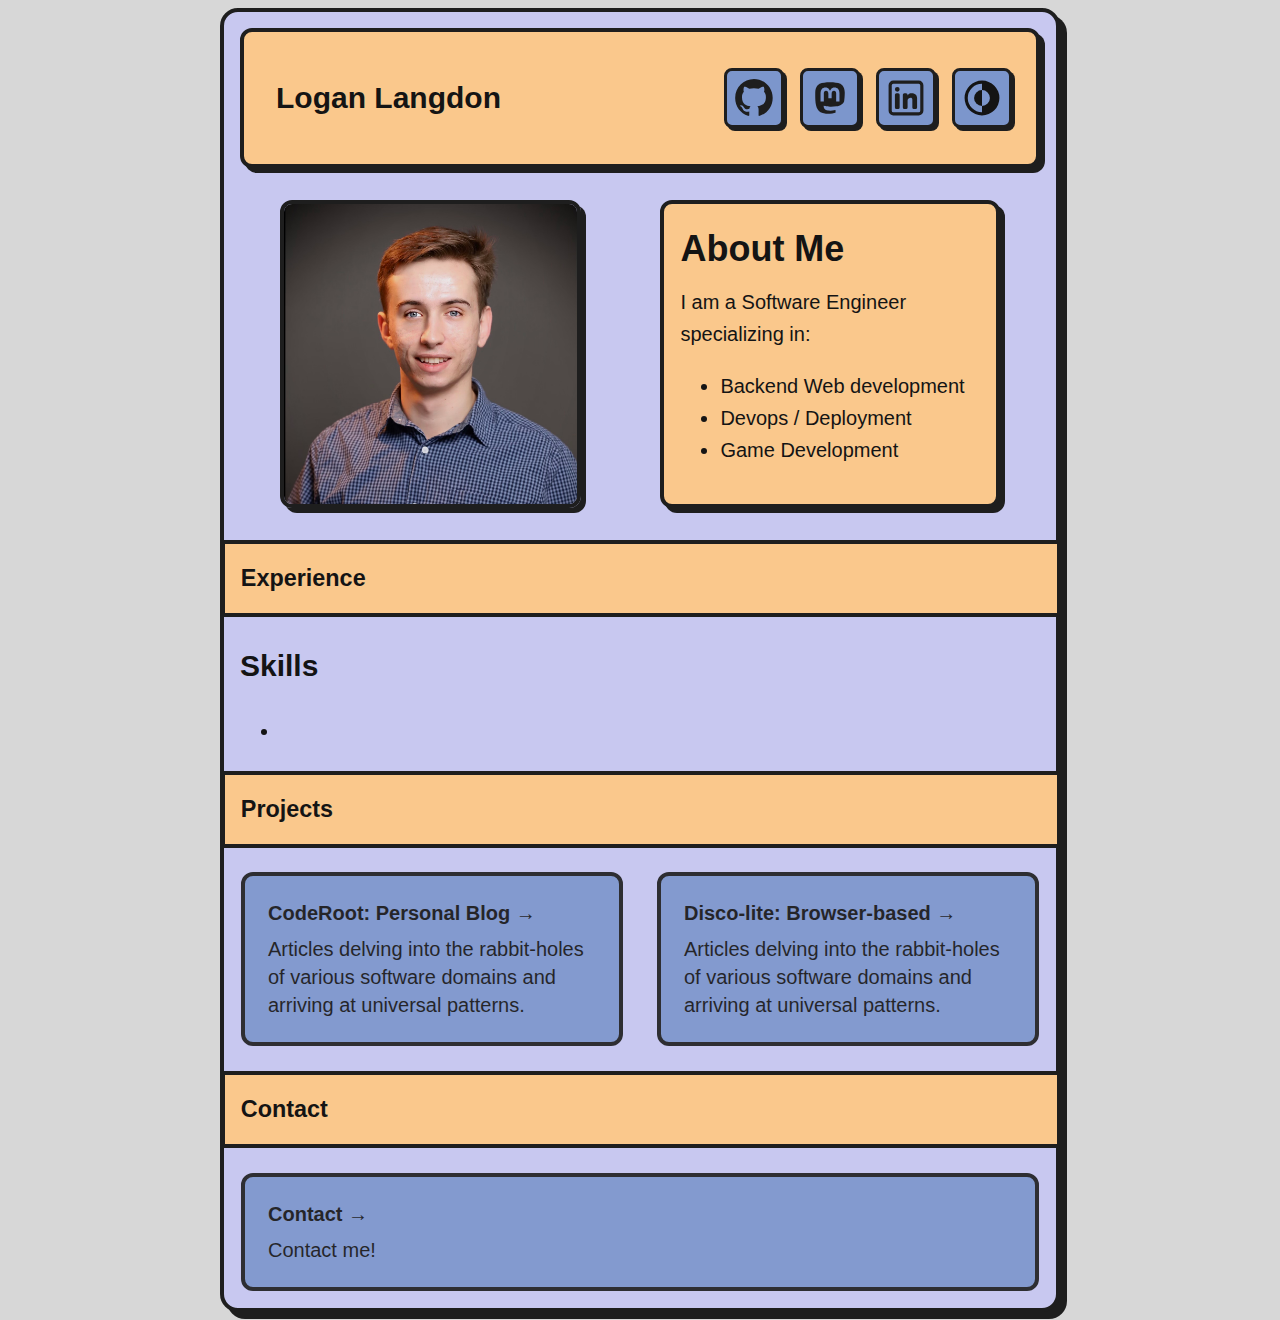
<file: index.html>
<!DOCTYPE html><html lang="en"> <head><meta charset="UTF-8"><meta name="description" content="Astro description"><meta name="viewport" content="width=device-width"><link rel="icon" type="image/svg+xml" href="/favicon.svg"><meta name="generator" content="Astro v4.16.10"><title>Logan Langdon</title><link rel="stylesheet" href="/_astro/index.BezIbEzE.css"><script type="module">function n(){const e=document.querySelectorAll(".theme-toggle");e&&e.forEach(t=>{t.addEventListener("click",()=>{console.log("Swapping themes..."),document.documentElement.classList.toggle("swapped-mode")})})}n();
</script></head> <body>  <main class="shadow-border-3" data-astro-cid-j7pv25f6> <nav id="home" class="block shadow-border-2" data-astro-cid-5blmo7yk> <h1 data-astro-cid-5blmo7yk><a href="#top" class="" data-astro-cid-5blmo7yk>Logan Langdon</a></h1> <ul id="links" data-astro-cid-5blmo7yk> <!-- TODO: Add expandable nav menu which starts closed--> <!--<div id="expandable" class="shadow-border-1">--> <!--  &lt;--> <li data-astro-cid-5blmo7yk> <a href="https://github.com/leauxgan1" class="shadow-border-1" data-astro-cid-5blmo7yk> <svg width="1.03em" height="1em" class="icon" data-astro-cid-5blmo7yk data-icon="github">   <symbol id="ai:local:github" viewBox="0 0 98 96"><path fill="var(--svg-fill)" fill-rule="evenodd" d="M48.854 0C21.839 0 0 22 0 49.217c0 21.756 13.993 40.172 33.405 46.69 2.427.49 3.316-1.059 3.316-2.362 0-1.141-.08-5.052-.08-9.127-13.59 2.934-16.42-5.867-16.42-5.867-2.184-5.704-5.42-7.17-5.42-7.17-4.448-3.015.324-3.015.324-3.015 4.934.326 7.523 5.052 7.523 5.052 4.367 7.496 11.404 5.378 14.235 4.074.404-3.178 1.699-5.378 3.074-6.6-10.839-1.141-22.243-5.378-22.243-24.283 0-5.378 1.94-9.778 5.014-13.2-.485-1.222-2.184-6.275.486-13.038 0 0 4.125-1.304 13.426 5.052a47 47 0 0 1 12.214-1.63c4.125 0 8.33.571 12.213 1.63 9.302-6.356 13.427-5.052 13.427-5.052 2.67 6.763.97 11.816.485 13.038 3.155 3.422 5.015 7.822 5.015 13.2 0 18.905-11.404 23.06-22.324 24.283 1.78 1.548 3.316 4.481 3.316 9.126 0 6.6-.08 11.897-.08 13.526 0 1.304.89 2.853 3.316 2.364 19.412-6.52 33.405-24.935 33.405-46.691C97.707 22 75.788 0 48.854 0" clip-rule="evenodd"/></symbol><use href="#ai:local:github"></use>  </svg> </a> </li> <li data-astro-cid-5blmo7yk> <a href="https://mastodon.social/@leauxgan" class="shadow-border-1" data-astro-cid-5blmo7yk> <svg width="1em" height="1em" class="icon" data-astro-cid-5blmo7yk data-icon="mastodon">   <symbol id="ai:local:mastodon" viewBox="0 0 24 24"><path fill="var(--svg-fill)" d="M21.327 8.566c0-4.339-2.843-5.61-2.843-5.61-1.433-.658-3.894-.935-6.451-.956h-.063c-2.557.021-5.016.298-6.45.956 0 0-2.843 1.272-2.843 5.61 0 .993-.019 2.181.012 3.441.103 4.243.778 8.425 4.701 9.463 1.809.479 3.362.579 4.612.51 2.268-.126 3.541-.809 3.541-.809l-.075-1.646s-1.621.511-3.441.449c-1.804-.062-3.707-.194-3.999-2.409a4.5 4.5 0 0 1-.04-.621s1.77.433 4.014.536c1.372.063 2.658-.08 3.965-.236 2.506-.299 4.688-1.843 4.962-3.254.434-2.223.398-5.424.398-5.424m-3.353 5.59h-2.081V9.057c0-1.075-.452-1.62-1.357-1.62-1 0-1.501.647-1.501 1.927v2.791h-2.069V9.364c0-1.28-.501-1.927-1.502-1.927-.905 0-1.357.546-1.357 1.62v5.099H6.026V8.903q-.001-1.611.823-2.558c.566-.631 1.307-.955 2.228-.955 1.065 0 1.872.409 2.405 1.228l.518.869.519-.869c.533-.819 1.34-1.228 2.405-1.228.92 0 1.662.324 2.228.955q.823.947.822 2.558z"/></symbol><use href="#ai:local:mastodon"></use>  </svg> </a> </li> <li data-astro-cid-5blmo7yk> <a href="https://www.linkedin.com/in/logan-langdon-55933018a/" class="shadow-border-1" data-astro-cid-5blmo7yk> <svg width="1em" height="1em" class="icon" data-astro-cid-5blmo7yk data-icon="linkedin">   <symbol id="ai:local:linkedin" viewBox="0 0 24 24"><path fill="var(--svg-fill)" d="M6.5 8a1.5 1.5 0 1 0 0-3 1.5 1.5 0 0 0 0 3M5 10a1 1 0 0 1 1-1h1a1 1 0 0 1 1 1v8a1 1 0 0 1-1 1H6a1 1 0 0 1-1-1zm6 9h1a1 1 0 0 0 1-1v-4.5c0-1.5 3-2.5 3-.5v5a1 1 0 0 0 1 1h1a1 1 0 0 0 1-1v-6c0-2-1.5-3-3.5-3S13 10.5 13 10.5V10a1 1 0 0 0-1-1h-1a1 1 0 0 0-1 1v8a1 1 0 0 0 1 1"/><path fill="var(--svg-fill)" fill-rule="evenodd" d="M20 1a3 3 0 0 1 3 3v16a3 3 0 0 1-3 3H4a3 3 0 0 1-3-3V4a3 3 0 0 1 3-3zm0 2a1 1 0 0 1 1 1v16a1 1 0 0 1-1 1H4a1 1 0 0 1-1-1V4a1 1 0 0 1 1-1z" clip-rule="evenodd"/></symbol><use href="#ai:local:linkedin"></use>  </svg> </a> </li> <li data-astro-cid-5blmo7yk> <button class="shadow-border-1 theme-toggle" data-astro-cid-5blmo7yk> <svg width="1em" height="1em" class="icon" data-astro-cid-5blmo7yk data-icon="dark">   <symbol id="ai:local:dark" viewBox="0 0 48 48"><path fill="none" d="M0 0h48v48H0z"/><g fill="currentColor"><path d="M14 24a10 10 0 0 0 10 10V14a10 10 0 0 0-10 10"/><path d="M24 2a22 22 0 1 0 22 22A21.9 21.9 0 0 0 24 2M6 24A18.1 18.1 0 0 1 24 6v8a10 10 0 0 1 0 20v8A18.1 18.1 0 0 1 6 24"/></g></symbol><use href="#ai:local:dark"></use>  </svg> </button> </li> </ul> </nav>  <div id="welcome" class="section" data-astro-cid-j7pv25f6> <img class="shadow-border-2" src="../../profile.png" alt="A professionally taken image of Logan Langdon" data-astro-cid-j7pv25f6> <div id="about" class="container shadow-border-2" data-astro-cid-j7pv25f6> <h2 data-astro-cid-j7pv25f6>About Me </h2> <p data-astro-cid-j7pv25f6>I am a Software Engineer specializing in: </p> <ul data-astro-cid-j7pv25f6> <li data-astro-cid-j7pv25f6>
Backend Web development
</li> <li data-astro-cid-j7pv25f6>
Devops / Deployment
</li> <li data-astro-cid-j7pv25f6>
Game Development
</li> </ul> </div> </div> <div id="experience" data-astro-cid-j7pv25f6> <h3 class="divider" data-astro-cid-j7pv25f6>Experience</h3> <h2 data-astro-cid-j7pv25f6>Skills</h2> <ul role="list" data-astro-cid-j7pv25f6> <li data-astro-cid-j7pv25f6></li> </ul> </div> <div id="projects" data-astro-cid-j7pv25f6> <h3 class="divider" data-astro-cid-j7pv25f6>Projects</h3> <ul role="list" class="link-card-grid" data-astro-cid-j7pv25f6> <!--TODO: add three sections corresponding to:--> <!--  - Web development--> <!--  - Game development--> <!--  - Systems programming--> <li class="link-card " data-astro-cid-dohjnao5> <a href="https://github.com/leauxgan1" class="shadow-border-2" data-astro-cid-dohjnao5> <h2 data-astro-cid-dohjnao5> CodeRoot: Personal Blog <span data-astro-cid-dohjnao5>&rarr;</span> </h2> <p data-astro-cid-dohjnao5> Articles delving into the rabbit-holes of various software domains and arriving at universal patterns. </p> </a> </li>  <li class="link-card " data-astro-cid-dohjnao5> <a href="https://github.com/leauxgan1" class="shadow-border-2" data-astro-cid-dohjnao5> <h2 data-astro-cid-dohjnao5> Disco-lite: Browser-based  <span data-astro-cid-dohjnao5>&rarr;</span> </h2> <p data-astro-cid-dohjnao5> Articles delving into the rabbit-holes of various software domains and arriving at universal patterns. </p> </a> </li>  </ul> </div> <h3 id="contact" class="divider" data-astro-cid-j7pv25f6>Contact</h3> <li class="link-card " data-astro-cid-dohjnao5> <a href="https://github.com/leauxgan1" class="shadow-border-2" data-astro-cid-dohjnao5> <h2 data-astro-cid-dohjnao5> Contact <span data-astro-cid-dohjnao5>&rarr;</span> </h2> <p data-astro-cid-dohjnao5> Contact me! </p> </a> </li>   </main>  </body></html>
</file>
<file: _astro/index.BezIbEzE.css>
:root{--background: 215,215,215;--primary: 200,200,240;--outline: 30,30,30;--accent: 250, 200, 140;--accent-light: 124, 150,204;--accent-dark: 19, 110, 51;--text-color: 20,20,20;--svg-fill: #1e1e1e;--accent-gradient: linear-gradient( 35deg, rgb(var(--accent)), rgb(var(--accent-light)) 30%, white 60% );--shadow-dist-1: 3px;--shadow-dist-2: 5px;--shadow-dist-3: 7px;scroll-behavior:smooth;transition:background .6s cubic-bezier(.22,1,.36,1)}:root.swapped-mode{--background: 51,51,51;--primary: 61,61,81;--outline: 30,30,30;--accent: 145, 75, 21;--accent-light: 40,50,81;--text-color: 231,231,231;--svg-fill: #e0e0e0;transition:background .6s cubic-bezier(.22,1,.36,1)}@media (prefers-color-scheme: dark){:root{--background: 215,215,215;--primary: 200,200,240;--outline: 30,30,30;--accent: 250, 200, 140;--accent-light: 124, 150,204;--accent-dark: 19, 110, 51;--text-color: 20,20,20;--svg-fill: #1e1e1e;--accent-gradient: linear-gradient( 35deg, rgb(var(--accent)), rgb(var(--accent-light)) 30%, white 60% );--shadow-dist-1: 3px;--shadow-dist-2: 5px;--shadow-dist-3: 7px;scroll-behavior:smooth;transition:background .6s cubic-bezier(.22,1,.36,1)}:root.swapped-mode{--background: 11,11,11;--primary: 21,21,41;--outline: 51,51,51;--accent: 130, 90, 20;--accent-light: 124, 104, 50;--accent-dark: 19, 110, 51;--text-color: 231,231,231;--svg-fill: #e0e0e0;transition:background .6s cubic-bezier(.22,1,.36,1)}}.shadow-border-1{border:3px solid rgb(var(--outline));border-radius:8px;box-shadow:var(--shadow-dist-1) var(--shadow-dist-1) 0 rgb(var(--outline));transition:box-shadow .6s cubic-bezier(.22,1,.36,1);transition:border .6s cubic-bezier(.22,1,.36,1)}.shadow-border-2{border:4px solid rgb(var(--outline));border-radius:12px;box-shadow:var(--shadow-dist-2) var(--shadow-dist-2) 0 rgb(var(--outline));transition:box-shadow .6s cubic-bezier(.22,1,.36,1);transition:border .6s cubic-bezier(.22,1,.36,1)}.shadow-border-3{border:4px solid rgb(var(--outline));border-radius:18px;box-shadow:var(--shadow-dist-3) var(--shadow-dist-3) 0 rgb(var(--outline));transition:box-shadow .6s cubic-bezier(.22,1,.36,1);transition:border .6s cubic-bezier(.22,1,.36,1)}a.shadow-border-1,button.shadow-border-1{top:0;left:0;transition:left .2s,top .2s,box-shadow .2s}a.shadow-border-1:hover,button.shadow-border-1:hover{left:var(--shadow-dist-1);top:var(--shadow-dist-1);box-shadow:0 0 rgb(var(--outline))}a.shadow-border-2{top:var(--shadow-dist-2);left:var(--shadow-dist-2);transition:left .2s,top .2s,opacity .2s}a.shadow-border-2:hover{left:0;top:0;opacity:1}html{font-family:sans-serif,system-ui;background:rgb(var(--background))}code{font-family:Menlo,Monaco,Lucida Console,Liberation Mono,DejaVu Sans Mono,Bitstream Vera Sans Mono,Courier New,monospace}.link-card[data-astro-cid-dohjnao5]{display:flex;list-style:none;padding:1px}.link-card[data-astro-cid-dohjnao5]>a[data-astro-cid-dohjnao5]{position:relative;width:100%;text-decoration:none;line-height:1.4;padding:calc(1.5rem - 1px);color:rgb(var(--text-color));background-color:rgb(var(--accent-light));opacity:.9}h2[data-astro-cid-dohjnao5]{margin:0;font-size:1.25rem;transition:color .6s cubic-bezier(.22,1,.36,1)}p[data-astro-cid-dohjnao5]{margin-top:.5rem;margin-bottom:0}.link-card[data-astro-cid-dohjnao5]:is(:hover,:focus-within) h2[data-astro-cid-dohjnao5]{color:rgb(var(--accent))}a[data-astro-cid-dohjnao5].shadow-border-2{top:0;left:0;box-shadow:0 0 rgb(var(--outline));transition:left .2s,top .2s,opacity .2s,box-shadow .2s,opacity .2s}a[data-astro-cid-dohjnao5].shadow-border-2:hover{top:calc(-1 * var(--shadow-dist-2));left:calc(-1 * var(--shadow-dist-2));box-shadow:3px 3px rgb(var(--outline));opacity:1}nav[data-astro-cid-5blmo7yk]{display:flex;flex-direction:row;align-items:center;justify-content:space-between}h1[data-astro-cid-5blmo7yk]{font-size:30px}h1[data-astro-cid-5blmo7yk]>a[data-astro-cid-5blmo7yk]{background:none}li[data-astro-cid-5blmo7yk]{display:flex;max-width:60px;max-height:60px}a[data-astro-cid-5blmo7yk],button[data-astro-cid-5blmo7yk]{background:rgb(var(--accent-light));position:relative;cursor:pointer;flex:1 1 0px;text-decoration:none;color:inherit;padding:.5rem;overflow-wrap:anywhere}ul[data-astro-cid-5blmo7yk]{list-style:none;max-width:300px}.icon[data-astro-cid-5blmo7yk]{max-width:100%;max-height:100%;object-fit:contain;width:100px;height:auto}.block[data-astro-cid-5blmo7yk]{margin-bottom:2rem;background:rgba(var(--accent));padding:1rem 1.5rem}#links[data-astro-cid-5blmo7yk]{display:flex;flex-direction:row;justify-content:space-evenly;align-items:center;align-content:center;max-width:300px;gap:1rem}#links[data-astro-cid-5blmo7yk] a[data-astro-cid-5blmo7yk]{background:rgba(var(--accent-light))}#expandable[data-astro-cid-5blmo7yk]{display:flex;background:rgba(var(--accent-light));overflow:hidden;flex-direction:row;font-size:36px;gap:.5rem;*/ transition: width .5s}#expandable[data-astro-cid-5blmo7yk]:hover{width:100px}main[data-astro-cid-j7pv25f6]{margin:auto;padding:1rem;width:800px;max-width:calc(100% - 2rem);color:rgba(var(--text-color));font-size:20px;line-height:1.6;background-color:rgb(var(--primary))}img[data-astro-cid-j7pv25f6]{max-width:100%;max-height:100%;object-fit:contain}.block[data-astro-cid-j7pv25f6]{margin-bottom:2rem;background:rgba(var(--accent));padding:1rem 1.5rem}.container[data-astro-cid-j7pv25f6]{display:flex;flex-direction:column;justify-content:flex-start;align-content:flex-start;background:rgba(var(--accent));padding:1rem}.container[data-astro-cid-j7pv25f6]>h2[data-astro-cid-j7pv25f6]{width:auto;margin:0;font-size:2.25rem;transition:color .6s cubic-bezier(.22,1,.36,1)}.container[data-astro-cid-j7pv25f6]>p[data-astro-cid-j7pv25f6]{margin-top:.5rem;margin-bottom:0}.divider[data-astro-cid-j7pv25f6]{position:relative;left:-1.2rem;padding:1rem;border:4px solid rgb(var(--outline));width:100%;background:rgba(var(--accent))}.link-card-grid[data-astro-cid-j7pv25f6]{display:grid;grid-template-columns:repeat(auto-fit,minmax(24ch,1fr));gap:2rem;padding:0}.section[data-astro-cid-j7pv25f6]{margin-bottom:2rem}#welcome[data-astro-cid-j7pv25f6]{display:flex;flex-direction:column;justify-content:space-around;flex-direction:row}#welcome[data-astro-cid-j7pv25f6]>[data-astro-cid-j7pv25f6]{max-height:300px;max-width:300px}
</file>
